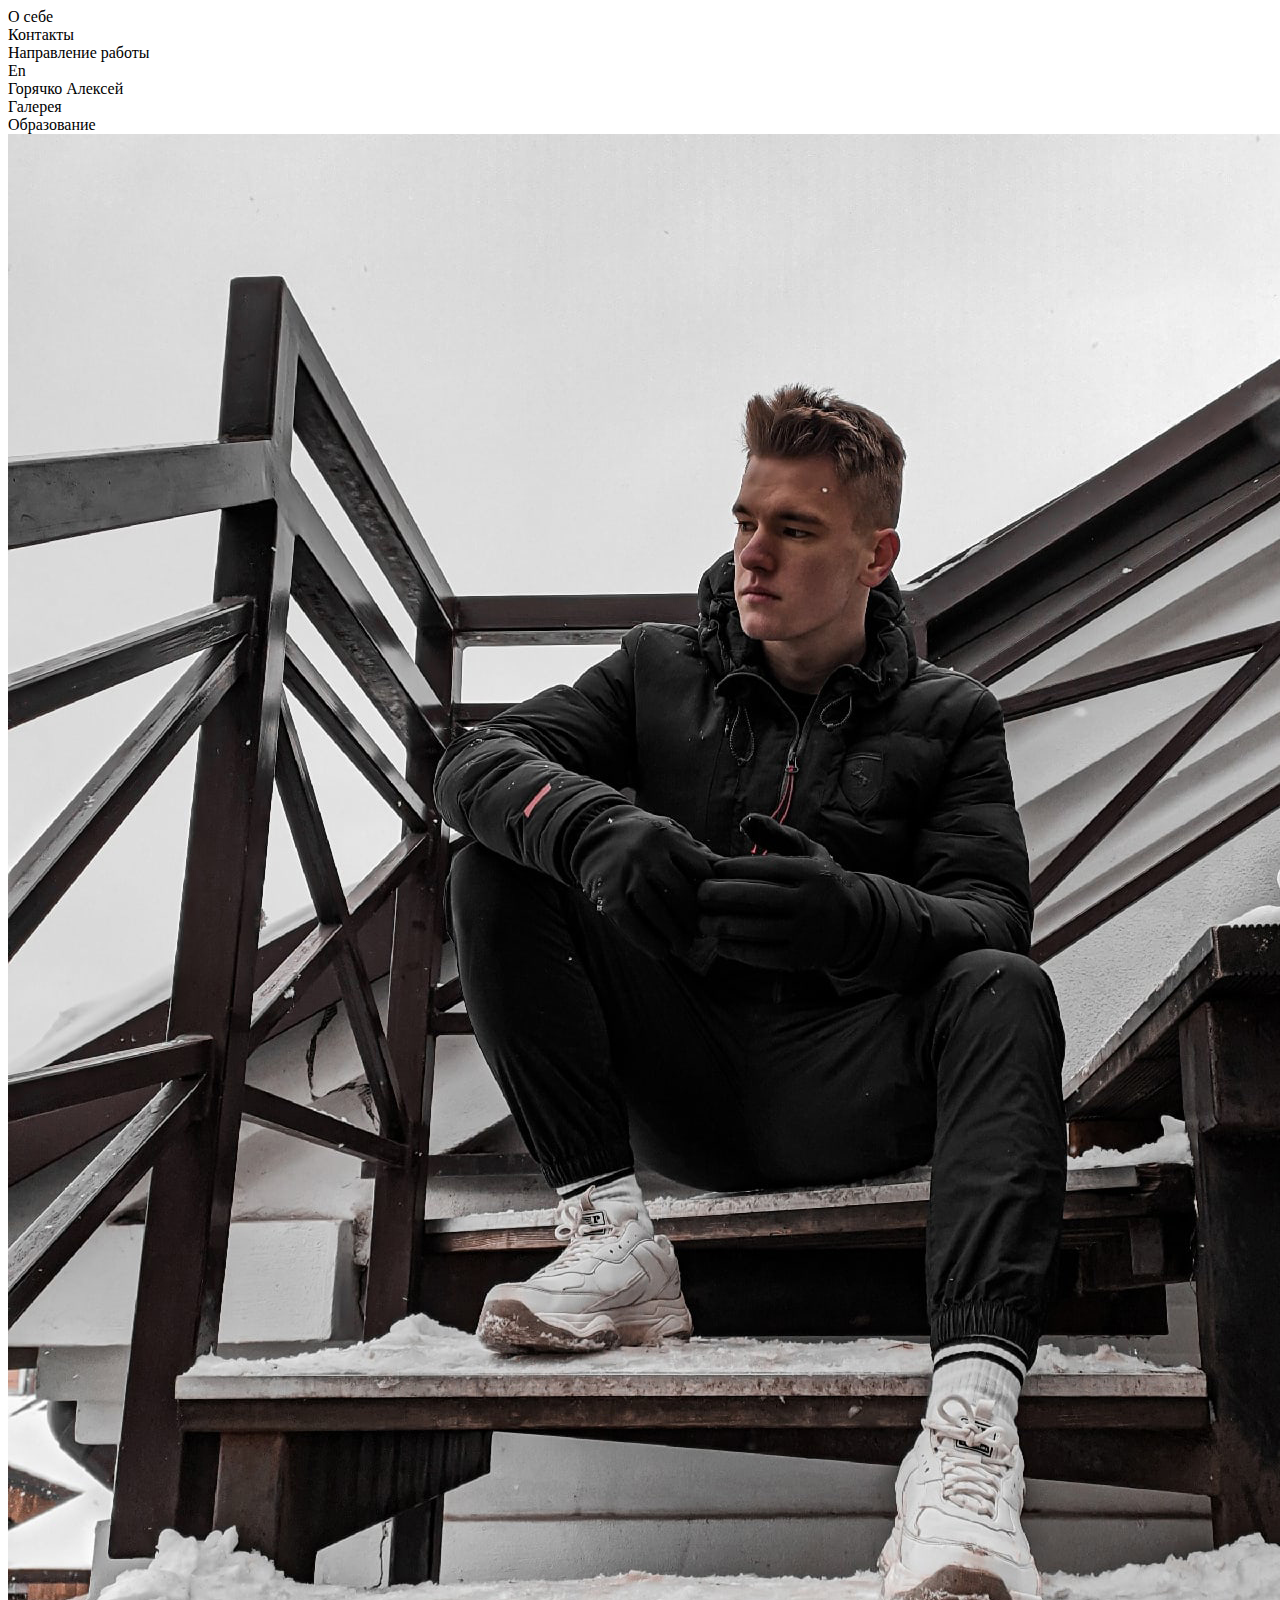
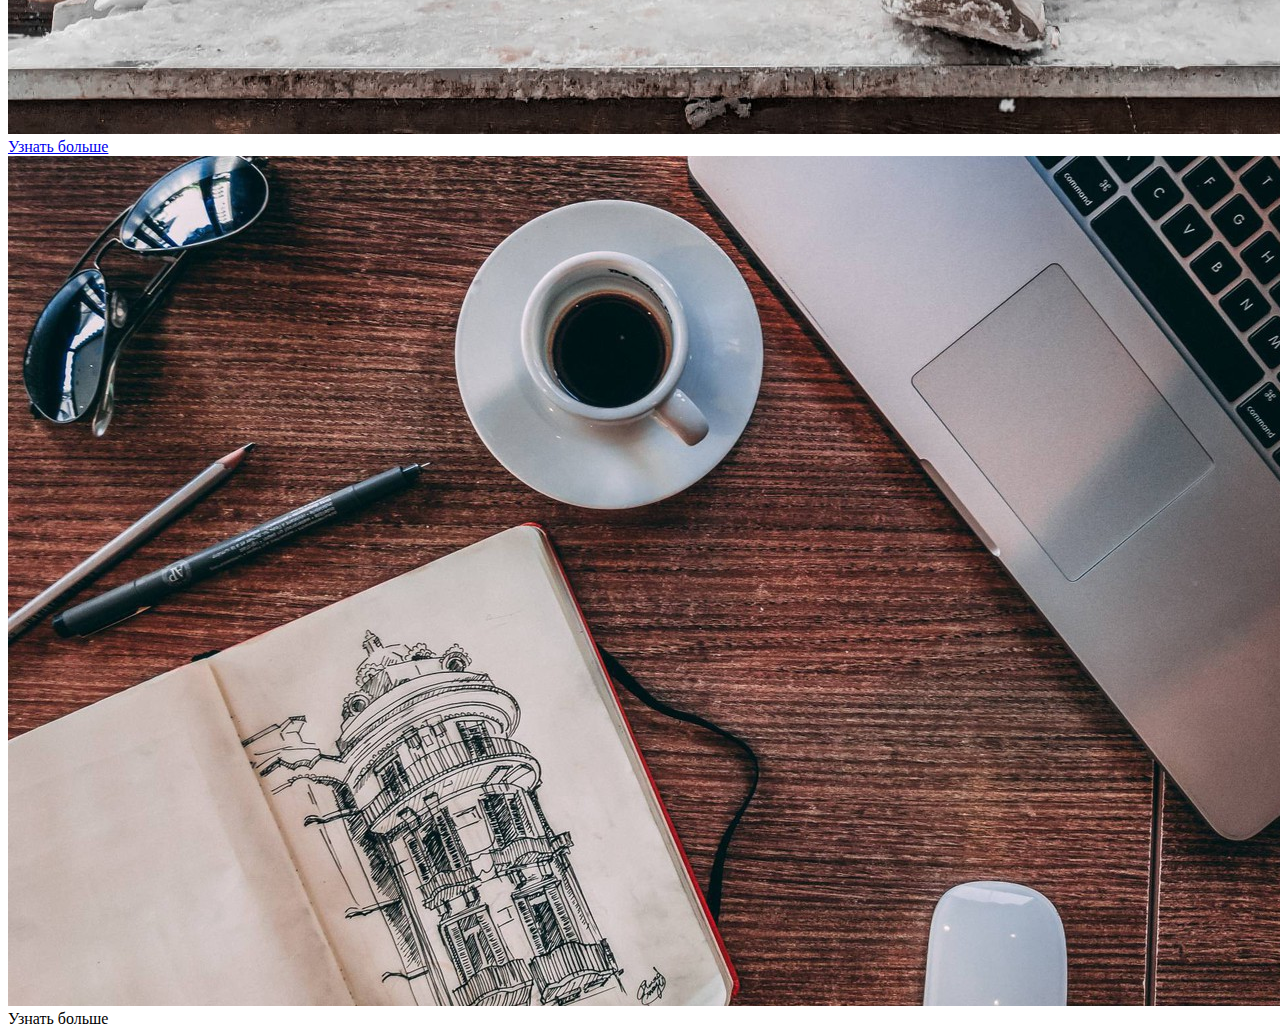
<file: htmls/index.html>
<!DOCTYPE html>
<html lang="ru">
<head>
    <meta charset="UTF-8">
    <meta http-equiv="X-UA-Compatible" content="IE=edge">
    <meta name="viewport" content="width=device-width, initial-scale=1.0">
    <title>Garry__west</title>

    <link rel="stylesheet" href="../styles/mainstyle.css">

</head>
<body>
   <header id="rectangle">
<div id="aboutMe">
    О себе
</div>
<div id="contacts">
    Контакты
</div>
<div  id="work">
    Направление работы
</div>
<div id="language">
    En
</div>

   </header>  

     <div id="name">
         Горячко Алексей
     </div>
     <div id="nameGallery">
        Галерея
    </div>
    <div id="nameAducation">
        Образование
    </div>

     <div id="lineUnderName"></div>
     

<img src="../Photos/Gallery.jpg" id="Gallery"></a>
    <div id="GalleryRectangle">
    </div>
    <div id="GalleryText">
      <a href="gallery.html"> Узнать больше</a>
    </div>
</img>

<img src="../Photos/Aducation.jpg" id="Aducation">
<div id="AducationRectangle">
</div>
<div id="AducationText">
    Узнать больше
</div>
</img>

     <div id="line2"></div>
     <script src="../movements/main.js"></script>
</body>
</html>
</file>
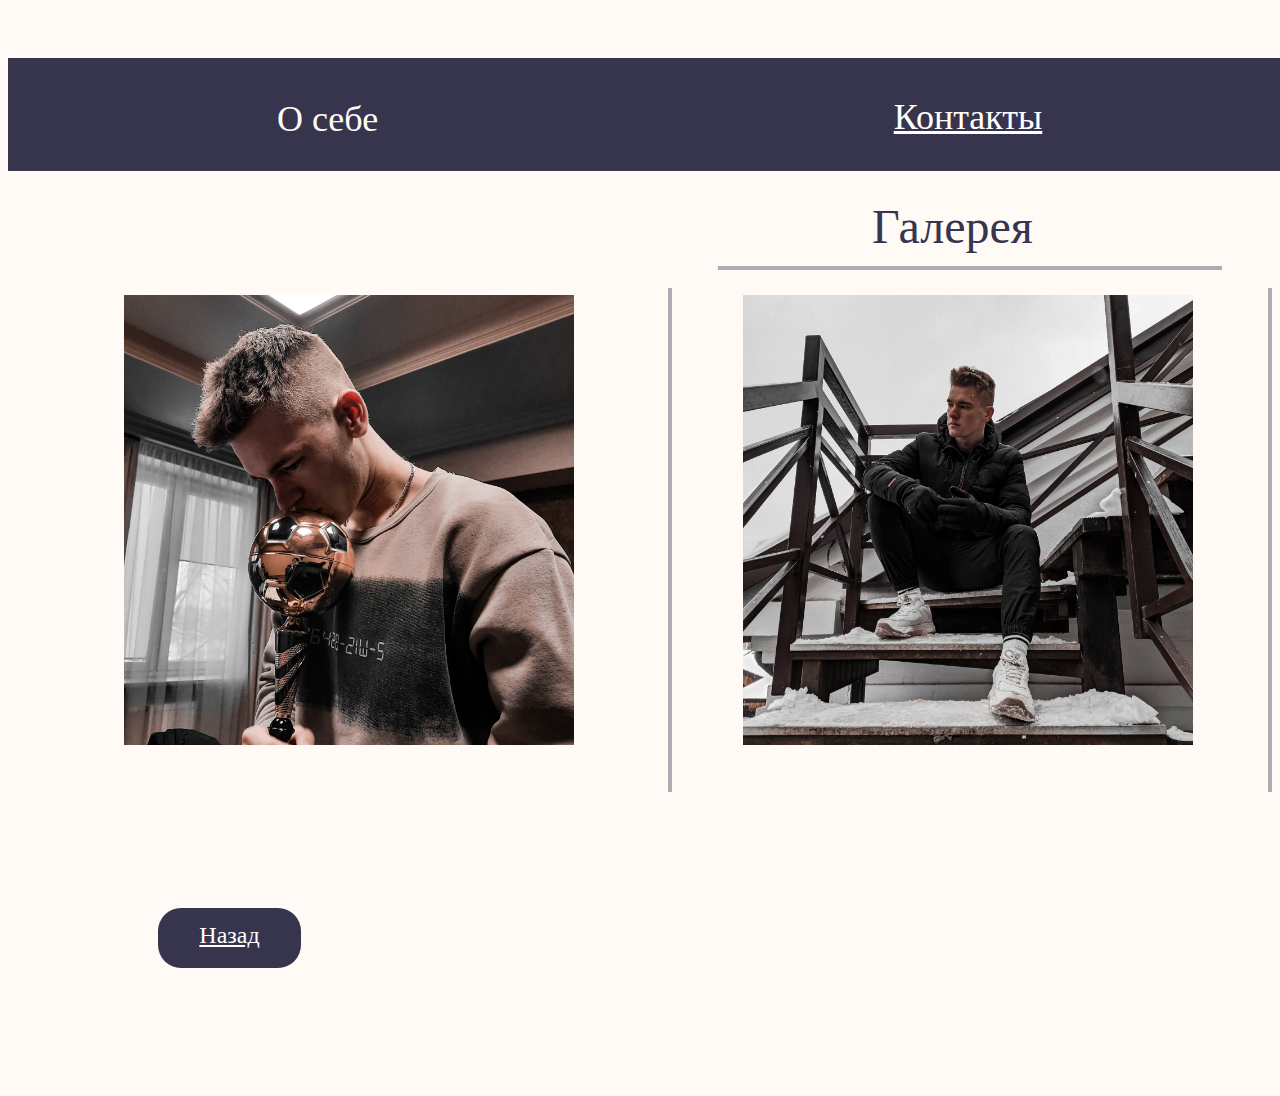
<file: htmls/gallery.html>
<!DOCTYPE html>
<html lang="en">
<head>
    <meta charset="UTF-8">
    <title>Gallery</title>
    <link rel="stylesheet" href="../styles/gallerystyle.css">
</head>
<body>
<header id="header">
    <div id="about">О себе</div>
    <div id="contacts">
        <a href="contacts.html"> Контакты</a>
    </div>
    <div id="work">Направление работы</div>
</header>
<div id="name">Галерея</div>
<div id="photo_1"><img src="../Photos/diryBf6Kvq4.jpg" height="450" width="450"/></div>
<div id="line_1"></div>
<div id="line_2"></div>
<div id="line_3"></div>
<div id="photo_2"><img src="../Photos/Gallery.jpg" height="450" width="450"/></div>
<div id="photo_3"><img src="../Photos/Px4nVpIUQBM 1.jpg" height="450" width="450"/></div>
<div id="button">
    <a href="index.html">Назад</a>
</div>
</body>
</html>
</file>
<file: styles/mainstyle.css>
@media(max-width:1920px) and (min-width:1920px){


body{
position: fixed;
width: 1920px;
height: 100%;
background: #FFFAF5;
}
*{
    text-decoration:none;
}
a{
    color:#FFFFFF;
}
#rectangle{
position: fixed;
width: 1920px;
height: 113px;
left: 0px;
top: 54px;
background: #37354E;
}

#aboutMe{
    position: absolute;
    width: 465px;
    height: 43px;
    left: 0px;
    top: 30%;
    
    font-family: Lato;
    font-style: normal;
    font-weight: normal;
    font-size: 34px;
    line-height: 43px;
    text-align: center;
    
    color: #FFFAF5;

}
#contacts{

    position: absolute;
    width: 465px;
    height: 43px;
    left: 485px;
    top: 30%;
    
    font-family: Lato;
    font-style: normal;
    font-weight: normal;
    font-size: 34px;
    line-height: 43px;
    text-align: center;
    
    color: #FFFAF5;
}
#work{

    position: absolute;
width: 465px;
height: 43px;
left: 970px;
top: 30%;

font-family: Lato;
font-style: normal;
font-weight: normal;
font-size: 34px;
line-height: 43px;
text-align: center;

color: #FFFAF5;

}
#language{
    position: absolute;
    width: 436px;
    height: 43px;
    left: 1484px;
    top: 30%;
    
    font-family: Lato;
    font-style: normal;
    font-weight: normal;
    font-size: 34px;
    line-height: 43px;
    text-align: center;
    text-decoration: underline;
    
    color: #FFFFFF;
}

#name{
    position: absolute;
   
    height: 140px;
    left: 40%;
    top: 188px;
    
    font-family: Lato;
    
    font-size: 3em;
    line-height: 58px;
    text-align: center;
    color: #37354E;
    
    mix-blend-mode: darken;
}

#lineUnderName{
    position: absolute;
    width: 500px;
    height: 0px;
    left: 710px;
    top: 258px;
    
    border: 1px solid rgba(55, 53, 78, 0.4);

}
#nameGallery{
    position: absolute;
    width: 140px;
    height: 43px;
    left: 415px;
    top: 285px;
    
    font-family: Lato;
    font-style: normal;
    font-weight: normal;
    font-size: 36px;
    line-height: 43px;
    
    color: #000000;
}


#nameAducation{
    position: absolute;
width: 239px;
height: 43px;
left: 1340px;
top: 285px;

font-family: Lato;
font-style: normal;
font-weight: normal;
font-size: 36px;
line-height: 43px;

color: #000000
}

#Gallery{
    position:absolute;
    width: 480px;
    height: 480px;
    left: 240px;
    top: 338px;
    filter: brightness();
}

#GalleryRectangle{
    position: absolute;
    width: 237px;
    height: 81px;
    left: 362px;
    top: 538px;
    border: 2px solid #FFFFFF;
    box-sizing: border-box;
    visibility: hidden;
}

#GalleryText{
    position: absolute;
    width: 190px;
    height: 29px;
    left: 410px;
    top: 563px;
    
    font-family: Lato;
    font-style: normal;
    font-weight: bold;
    font-size: 20px;
    line-height: 29px;
    color: #FFFFFF;
    visibility: hidden;
}


#Aducation{

    position: absolute;
    width: 480px;
    height: 480px;
    left: 1200px;
    top: 338px;
    

}

#AducationRectangle{
    position: absolute;
    width: 237px;
    height: 81px;
    left: 1322px;
    top: 538px;
    border: 2px solid #FFFFFF;
    box-sizing: border-box;
    visibility: hidden;
}

#AducationText{
    position: absolute;
    width: 190px;
    height: 29px;
    left: 1375px;
    top: 563px;
    
    font-family: Lato;
    font-style: normal;
    font-weight: bold;
    font-size: 20px;
    line-height: 29px;
    color: #FFFFFF;
    visibility: hidden;
}

#line2{

    position:absolute;
    width: 500px;
    height: 0px;
    left: 37%;
    top: 60%;
    
    border: 1px solid rgba(55, 53, 78, 0.4);

    transform: rotate(90deg);

}}
</file>
<file: styles/gallerystyle.css>
#header{
    position: absolute;
    width: 1920px;
    height: 113px;
    left: 0px;
    top: 50px;

    background: #37354E;
}
a{
    color:#FFFFFF;
}
body{
    position: relative;
    width: 1920px;
    height: 1080px;

    background: #FFFAF5;
}
#work{
    position: absolute;
    width: 627px;
    height: 43px;
    left: 1293px;
    top: 38px;

    font-family: Lato;
    font-style: normal;
    font-weight: normal;
    font-size: 36px;
    line-height: 43px;
    text-align: center;

    color: #FFFAF5;
}
#contacts{
    position: absolute;
    width: 626px;
    height: 43px;
    left: 647px;
    top: 38px;

    font-family: Lato;
    font-style: normal;
    font-weight: normal;
    font-size: 36px;
    line-height: 43px;
    text-align: center;

    color: #FFFAF5;

}
#about{
    position: absolute;
    width: 627px;
    height: 43px;
    left: 6px;
    top: 40px;

    font-family: Lato;
    font-style: normal;
    font-weight: normal;
    font-size: 36px;
    line-height: 43px;
    text-align: center;

    color: #FFFAF5;
}
#photo_1{
    position: absolute;
    width: 450px;
    height: 450px;
    left: 116px;
    top: 287px;

    /*background: url(1TxOXF68_qw.jpg);*/
}
#photo_2{
    position: absolute;
    width: 450px;
    height: 450px;
    left: 735px;
    top: 287px;

    /*background: url(Px4nVpIUQBM.jpg);*/
}
#photo_3{
    position: absolute;
    width: 450px;
    height: 450px;
    left: 1354px;
    top: 287px;

   /*background: url(1TxOXF68_qw 1.png);*/
}
#button{
    position: absolute;
    width: 143px;
    height: 47px;
    left: 150px;
    top: 900px;
    padding-top:13px;
    background: #37354E;
    border-radius: 23px;
    font-family: Lato;
    font-style: normal;
    font-weight: normal;
    font-size: 24px;
    line-height: 29px;
    text-align: center;
    /* identical to box height */
    color: #FFFAF5;


}
#name{
    position: absolute;
    width: 858px;
    height: 140px;
    left: 864px;
    top: 190px;

    font-family: Lato;
    font-style: normal;
    font-weight: normal;
    font-size: 48px;
    line-height: 58px;

    color: #37354E;

}
#line_1{
    position: absolute;
    width: 500px;
    height: 0px;
    left: 710px;
    top: 258px;

    border: 2px solid rgba(55, 53, 78, 0.4);
}
#line_2{
    position: absolute;
    width: 500px;
    height: 0px;
    left: 410px;
    top: 530px;

    border: 2px solid rgba(55, 53, 78, 0.4);
    transform: rotate(90deg);
}
#line_3{
    position: absolute;
    width: 500px;
    height: 0px;
    left: 1010px;
    top: 530px;

    border: 2px solid rgba(55, 53, 78, 0.4);
    transform: rotate(90deg);
}
</file>
